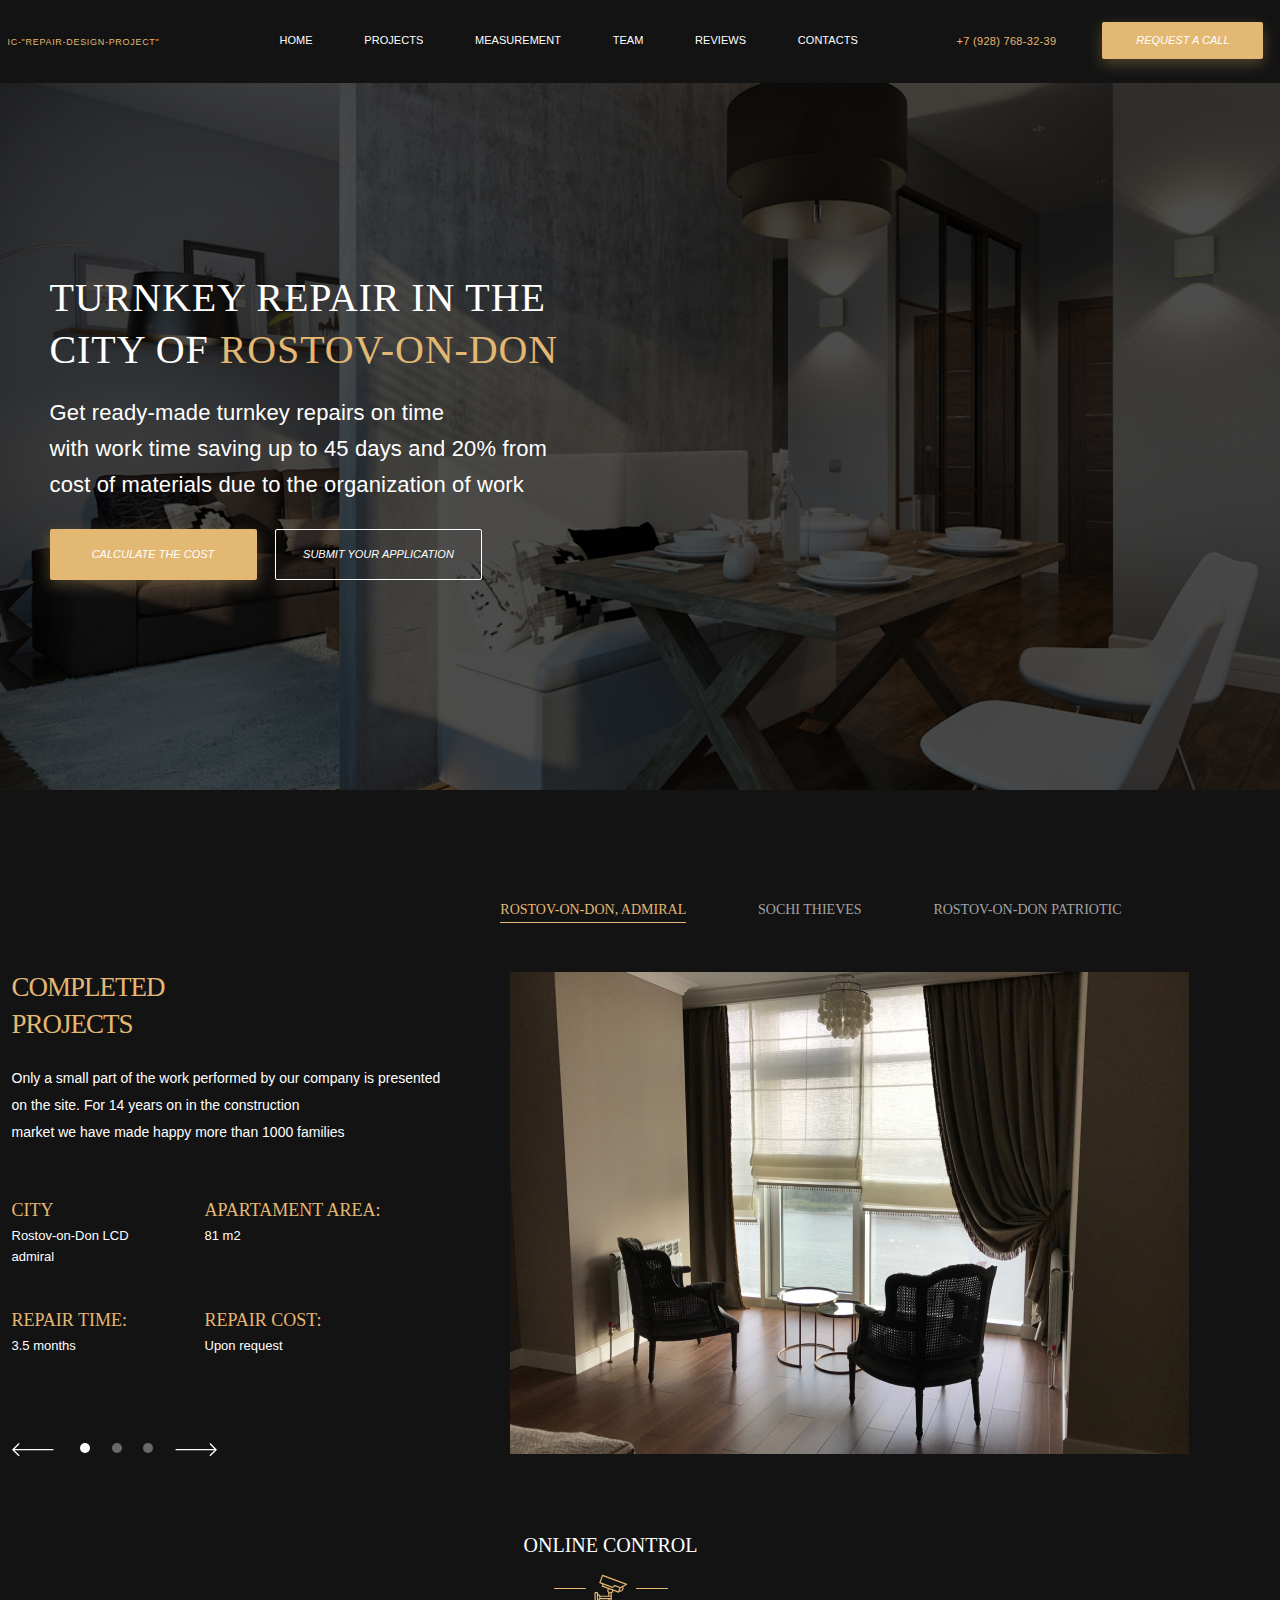
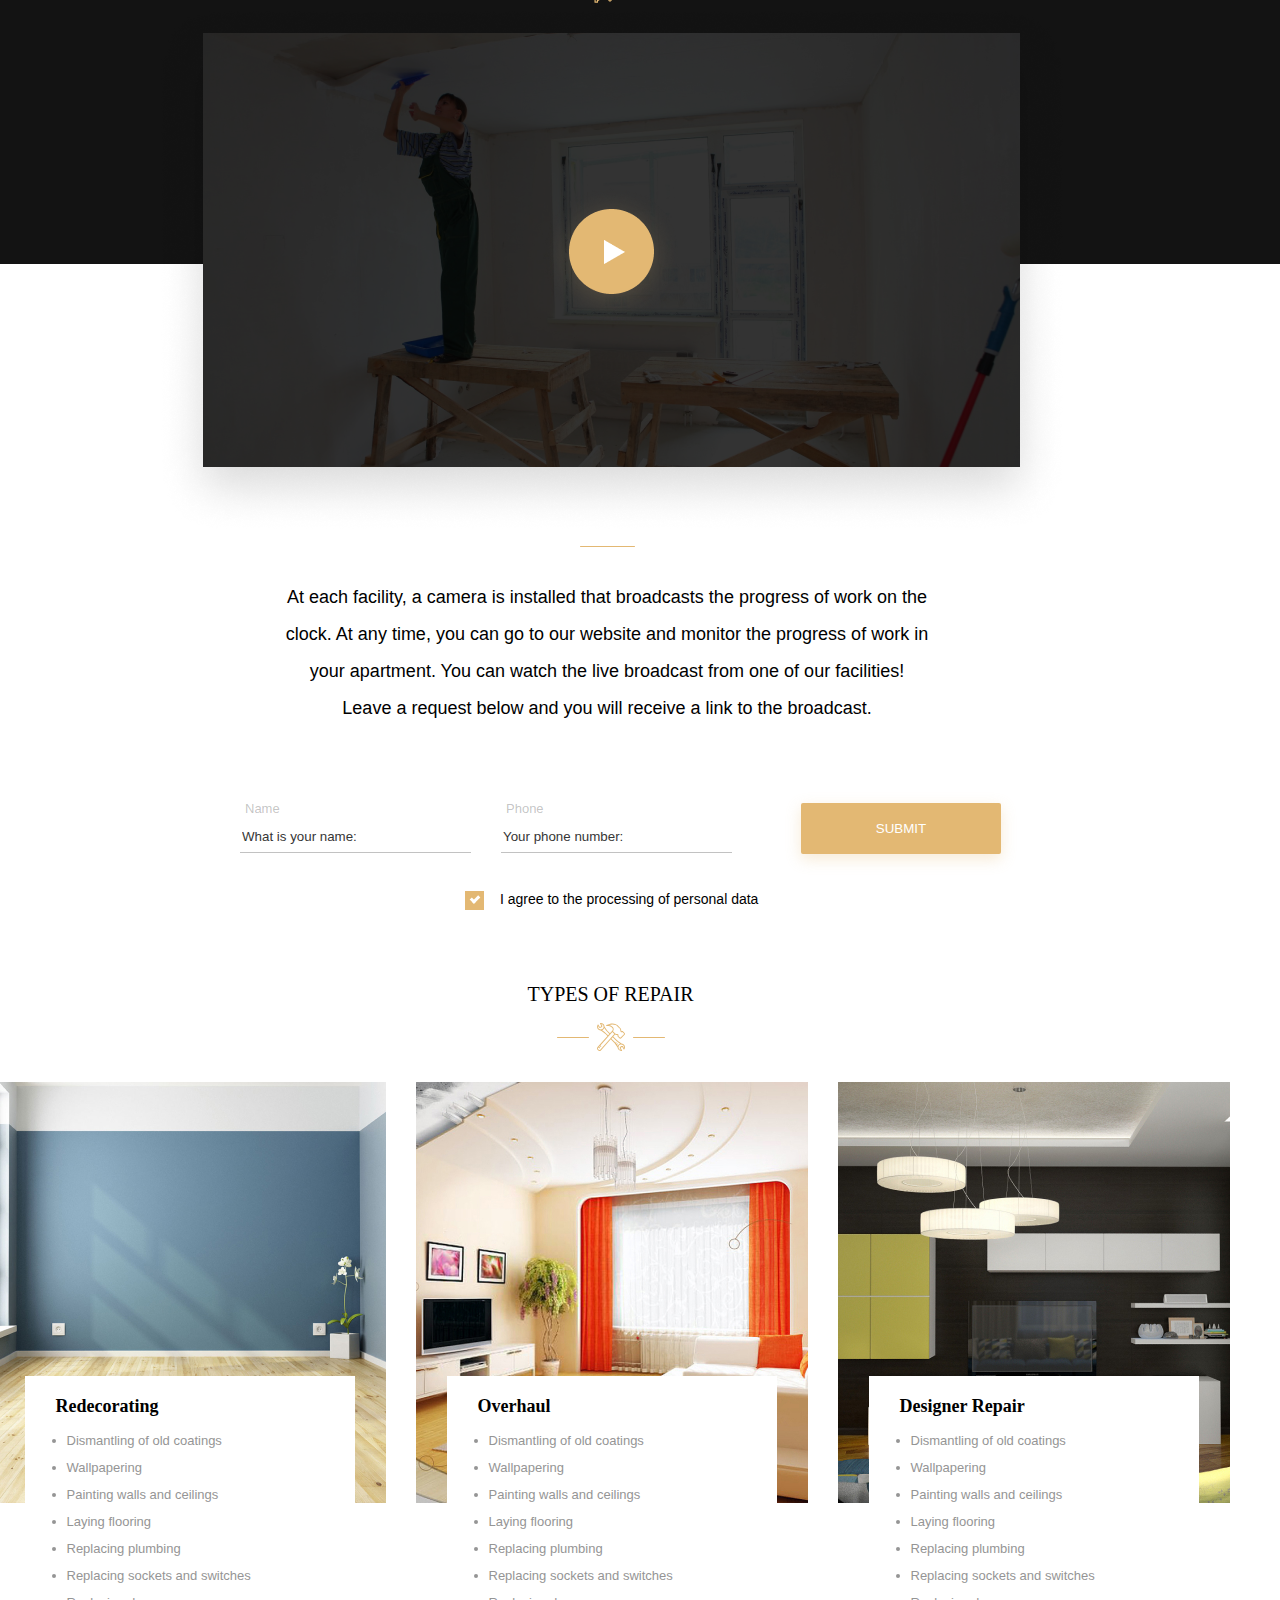
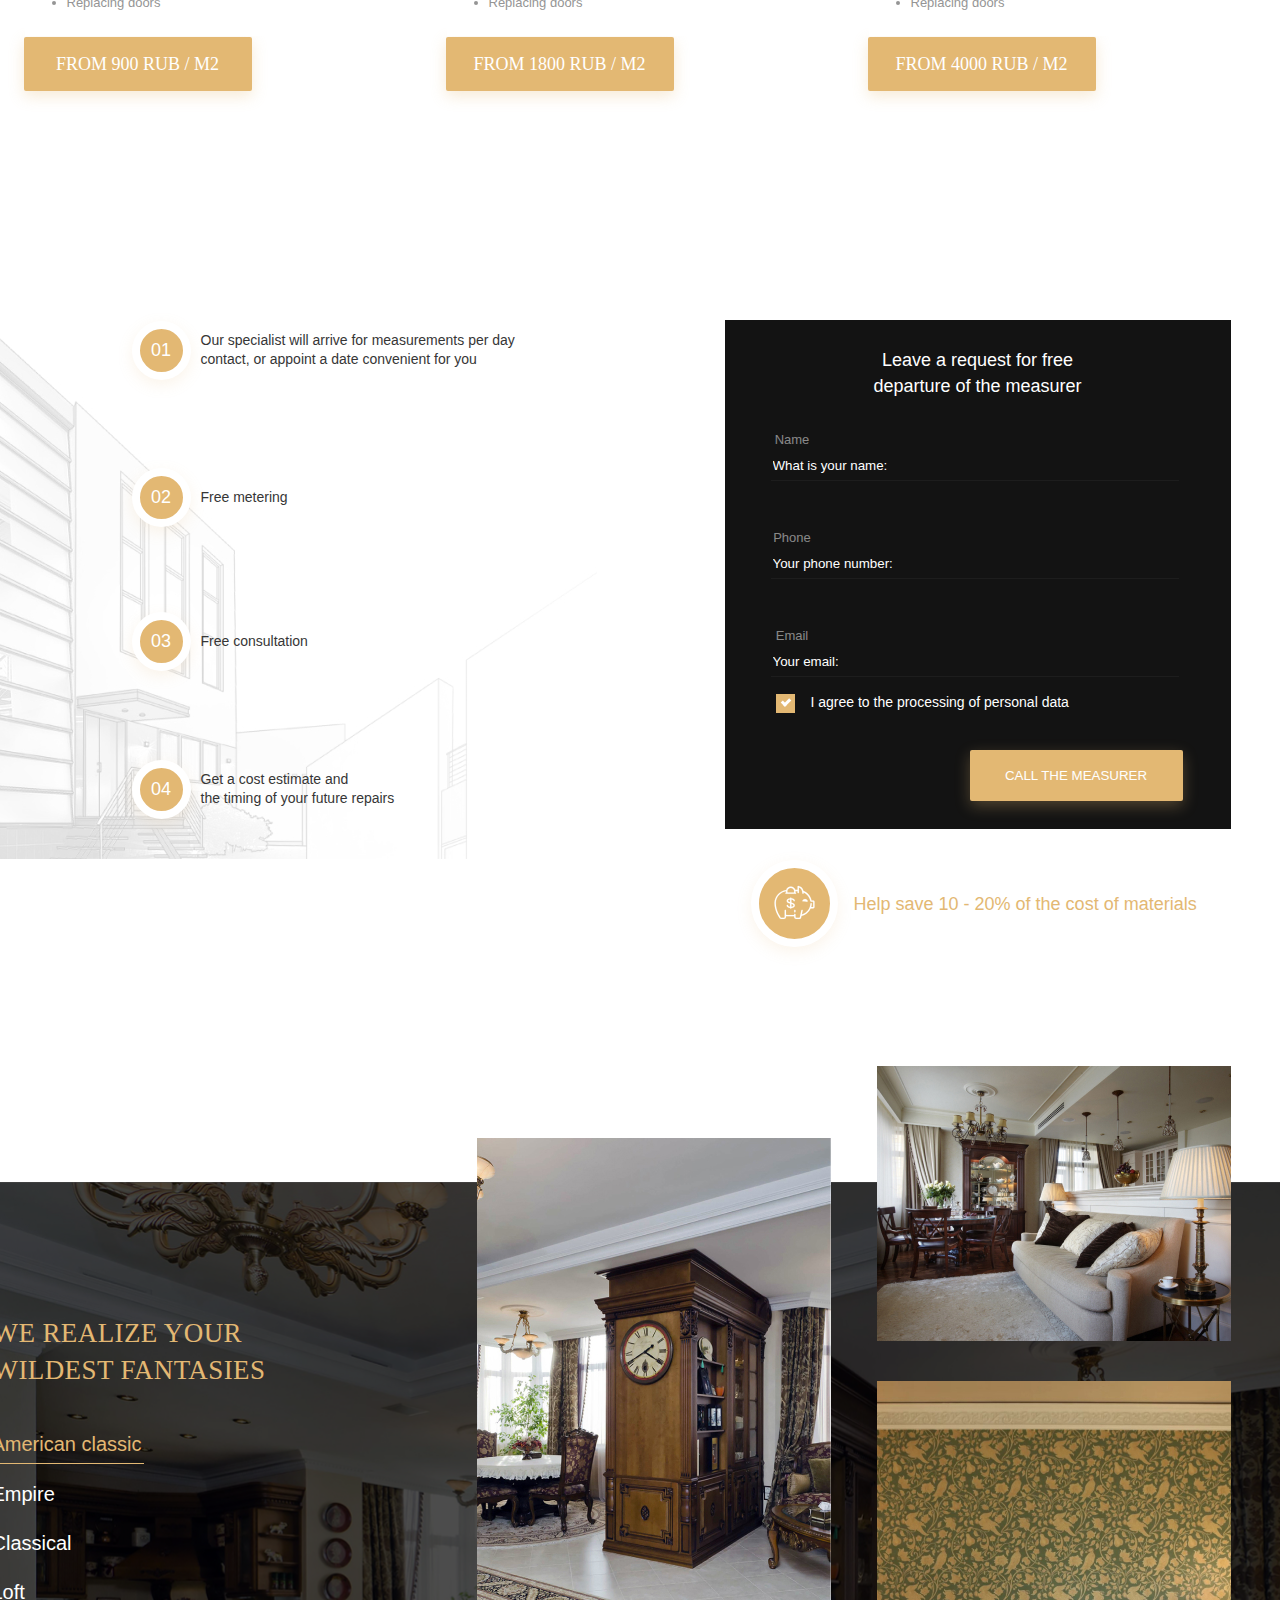
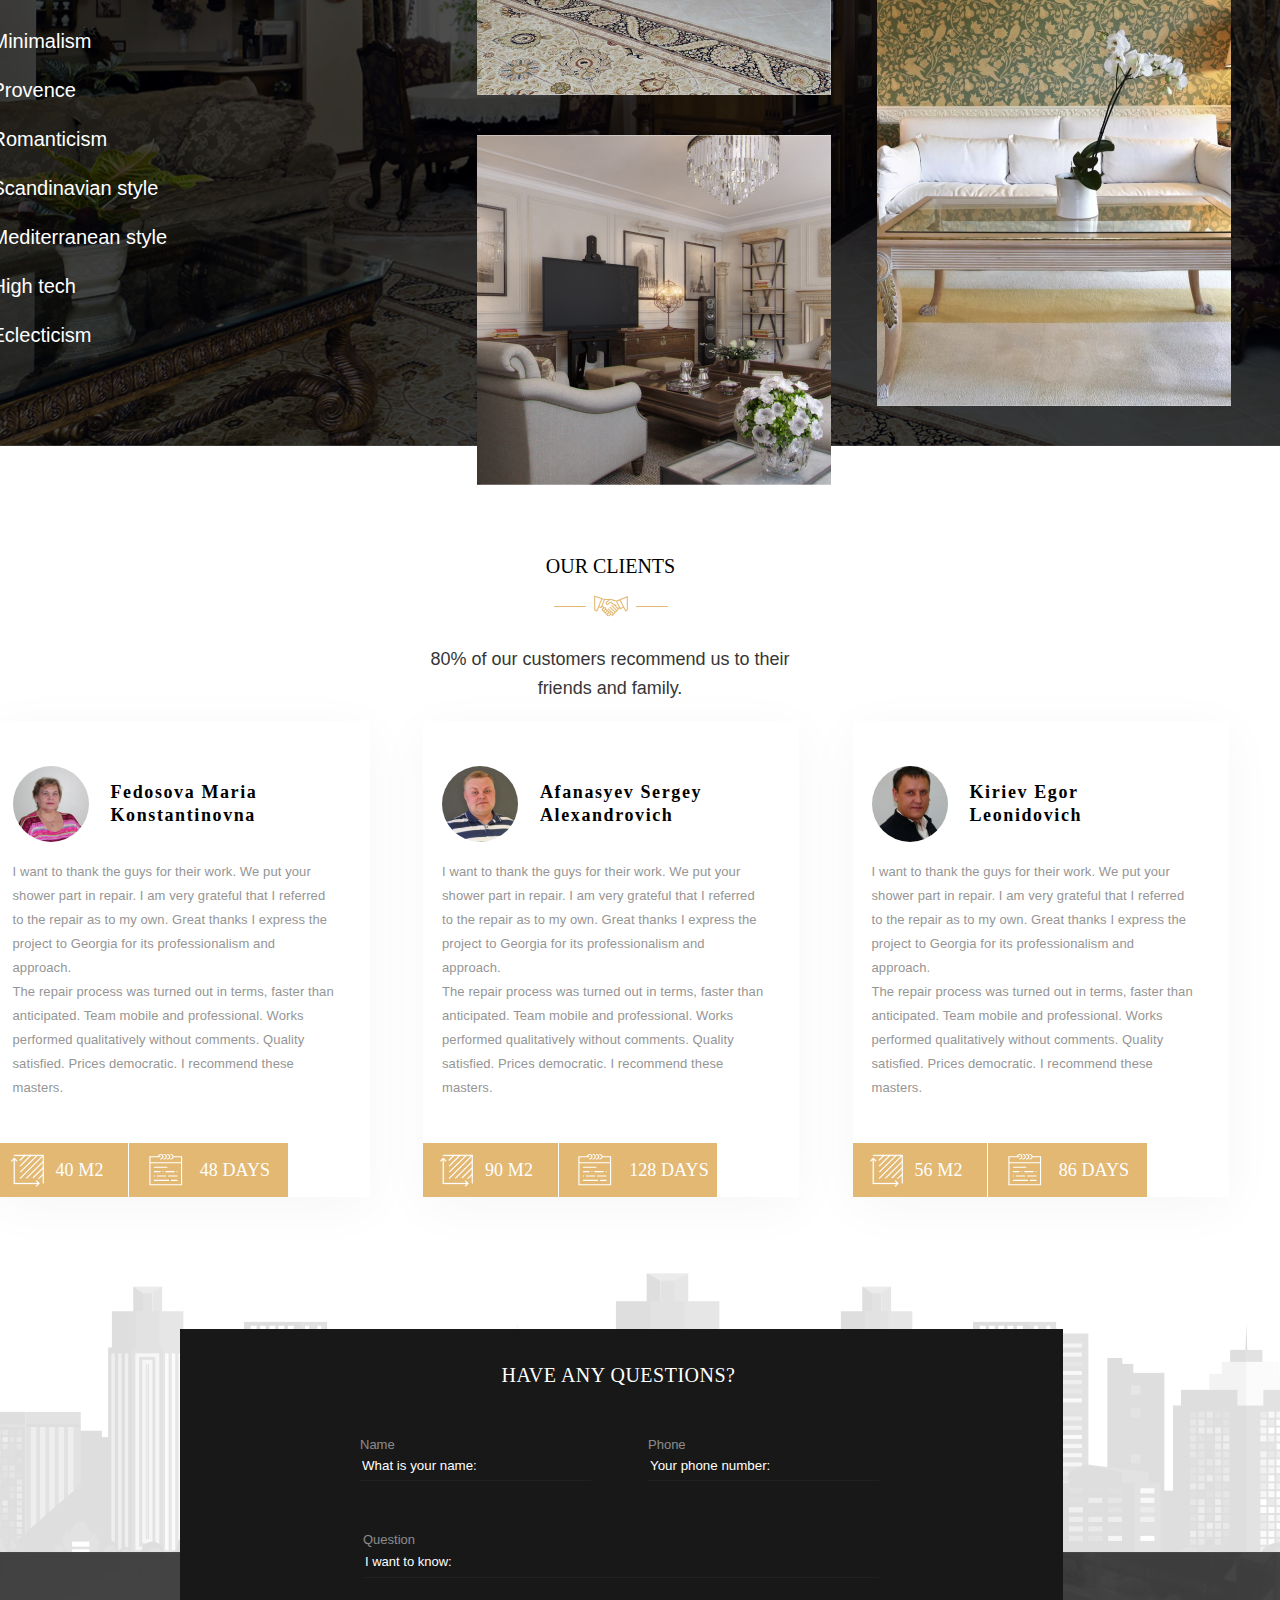
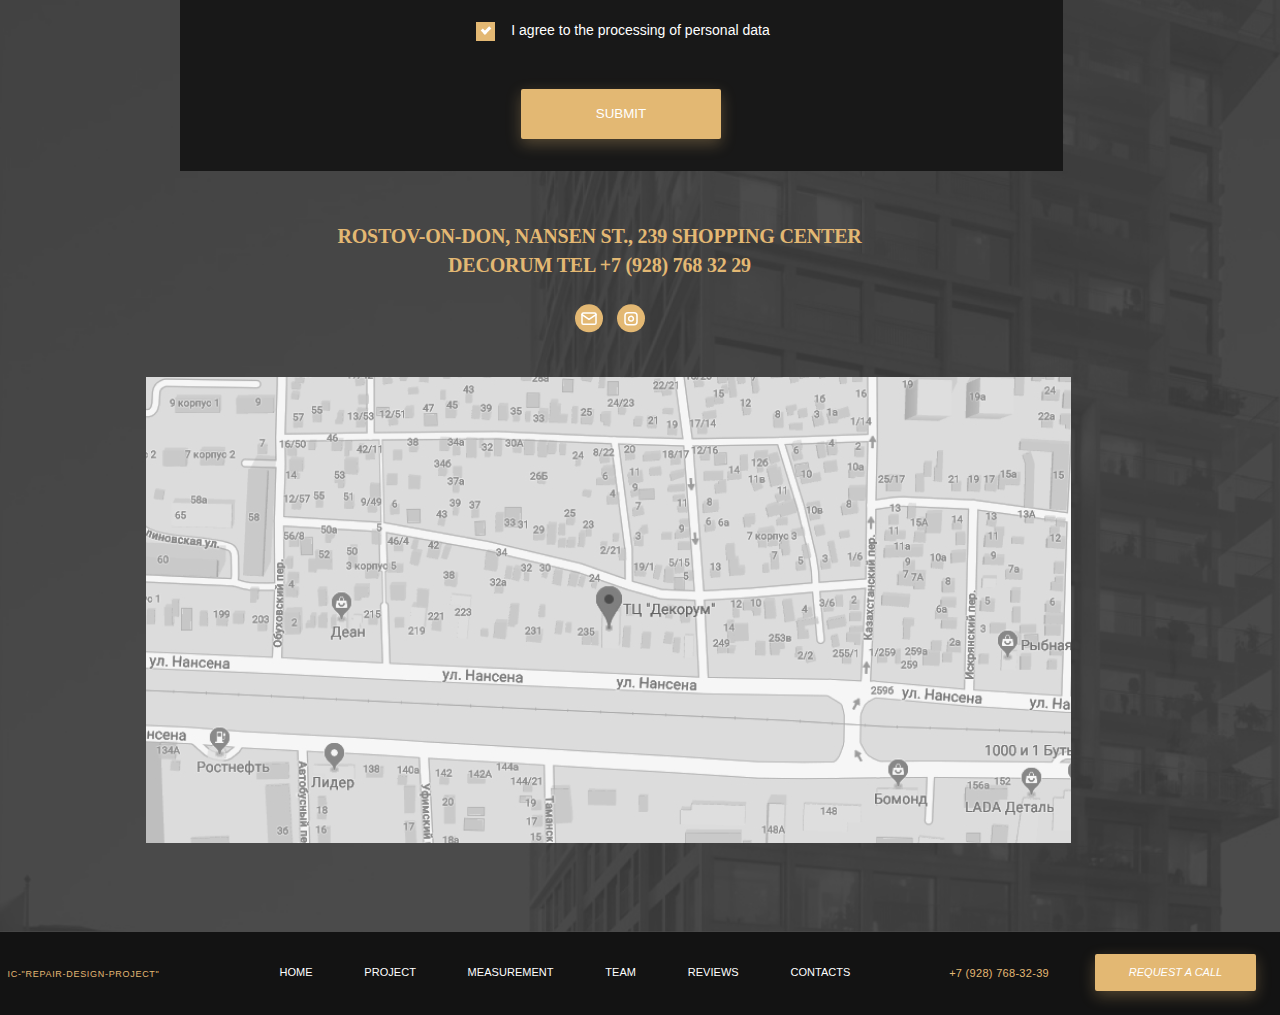
<file: index.html>
<!DOCTYPE html>
<html lang="en">
<head>
    <meta charset="UTF-8">
    <meta http-equiv="X-UA-Compatible" content="IE=edge">
    <meta name="viewport" content="width=device-width, initial-scale=1.0">
    <link rel="stylesheet" href="css/style.css">
    <link href="https://fonts.googleapis.com/css2?family=Open+Sans:ital,wght@0,400;0,700;1,400&display=swap" rel="stylesheet">
    <link href="https://fonts.googleapis.com/css2?family=Open+Sans:ital,wght@0,400;0,700;1,400&display=swap" rel="stylesheet">
    <title>IC "Repair Design Project"</title>
</head>
<body>
    <header class="header">
        <div class="container-head"> 
            <div class="logo">
                IC-"Repair-Design-Project"
            </div>
            <nav>
                <ul class="header-navigation">
                    <li class="header-navigation_iteam"><a href="#">Home</a></li>
                    <li class="header-navigation_iteam"><a href="#">Projects</a></li>
                    <li class="header-navigation_iteam"><a href="#">Measurement</a></li>
                    <li class="header-navigation_iteam"><a href="#">Team</a></li>
                    <li class="header-navigation_iteam"><a href="#">Reviews</a></li>
                    <li class="header-navigation_iteam"><a href="#">Contacts</a></li> 
                </ul>
            </nav>
            <span class="num">+7 (928) 768-32-39</span>
            <button class="button zero">
                Request a call
            </button> 
        </div>  
    </header>
    <main>
        <section class="background_img">
            <div class="fixed-container">
                <div class="container-one">
                    <h1 class="title">
                        Turnkey Repair in the city of <span class="colortext">Rostov-on-Don</span>
                    </h1>
                    <p>
                        Get ready-made turnkey repairs on time<br>
                        with work time saving up to 45 days and 20% from
                        cost of materials due to the organization of work
                    </p>
                    <button class="button one">CALCULATE THE COST</button>
                    <button class="button_2">SUBMIT YOUR APPLICATION</button>
                </div>
            </div>
            <div class="overlay_img"></div>
        </section>
        <section class="black_1">
            <div class="fixed-container container-nav-slider">
                
                    <nav class="nav-slider">
                        <ul class="ul-slider">
                            <li class="slider-button bt-activ">Rostov-on-Don, Admiral</li>
                            <li class="slider-button">Sochi Thieves</li>
                            <li class="slider-button">Rostov-on-Don Patriotic</li>
                        </ul>
                    </nav>
                
            </div>
            <div class="fixed-container">
                <div class="info-slider">
                    <h2 class="name-sl">Completed projects</h2>
                    <p class="info">Only a small part of the work performed by our company is presented on the site. For 14 years on in the construction<br> 
                        market we have made happy more than 1000 families</p>
                    <div class="four_elements">
                        <div class="element">
                            <h3>City</h3>
                            <p>Rostov-on-Don
                                LCD admiral</p>
                        </div>
                        <div class="element">
                            <h3>Apartament area:</h3>
                            <p>81 m2</p>
                        </div>
                        <div class="element">
                            <h3>Repair time:</h3>
                            <p>3.5 months</p>
                        </div>
                        <div class="element">
                            <h3>Repair cost:</h3>
                            <p>Upon request</p>
                        </div>
                    </div>
                    <div class="navigation-slider_2">
                        <img src="images/Group.svg" alt="" class="arrow">
                        <div class="dot dot-active"></div>
                        <div class="dot"></div>
                        <div class="dot"></div>
                        <img src="images/Group.svg" alt="" class="arrow_revers">
                    </div>
                </div>
                <div class="slider">
                    <img src="images/slide1.jpg" alt="Слайд 1">
                </div>
            </div>
            <div class="fixed-container fut-black">
                <div class="fut-black-conteiner">
                    <div class="fut-black-cont">
                        Online control
                    </div>
                    <div class="icon-fut-black">
                        <div class="small-container">
                            <div class="line"></div>
                            <img src="images/Vector.svg" alt="">
                            <div class="line"></div>
                        </div>
                    </div>
                </div>
            </div>
            <div class="fixed-container">
                <div class="video-content">
                    <img src="images/video.png" alt="">
                    <img src="images/video-button.png" alt="" class="video-button">
                </div>
            </div>
        </section>
        <section class="white-block-inf-product">
            <div class="fixed-container">
                <div class="line-and-text">
                    <div class="line long"></div>
                    <p>
                        At each facility, a camera is installed that broadcasts the progress of work on the clock. At any time, you can go to our website and monitor the progress of work in your apartment. You can watch the live broadcast from one of our facilities!
                        <br>Leave a request below and you will receive a link to the broadcast.
                    </p>
                </div>
            </div>
            <div class="fixed-container container-name-phone">
                <div class="cont-name-phone">
                <p>Name</p>
                <input type="text" class="input" placeholder="What is your name:">
                </div>
                <div class="cont-name-phone">
                <p>Phone</p>
                <input type="text" class="input" placeholder="Your phone number:"> 
                </div>
                <button class="button three">Submit</button>
            </div>
            
            <div class="check-kont">
                <label class="container">I agree to the processing of personal data
                    <input type="checkbox" checked="yes">
                    <span class="checkmark"></span>
                </label>
            </div>
            <div class="fixed-container fut-black">
                <div class="fut-black-conteiner">
                    <div class="fut-white-cont">
                        TYPES OF REPAIR
                    </div>
                    <div class="icon-fut-black">
                        <div class="small-container">
                            <div class="line"></div>
                            <img src="images/Молоток-ключ.svg" alt="">
                            <div class="line"></div>
                        </div>
                    </div>
                </div>
            </div>
            <div class="fixed-container">
                <div class="products">
                    <div class="product">
                        <div class="image-box">
                            <img src="images/pr-image-1.jpg" alt="Комната 1">
                        </div>
                        <div class="text-box">
                            <h3>Redecorating</h3>
                            <ul>
                                <li>Dismantling of old coatings</li>
                                <li>Wallpapering</li>
                                <li>Painting walls and ceilings</li>
                                <li>Laying flooring</li>
                                <li>Replacing plumbing</li>
                                <li>Replacing sockets and switches</li>
                                <li>Replacing doors</li>
                            </ul>
                        </div>
                        <button class="button four">from 900 rub / m2</button>
                    </div>
                    <div class="product">
                        <div class="image-box">
                            <img src="images/pr-image-2.jpg" alt="Комната 2">
                        </div>
                        <div class="text-box">
                            <h3>Overhaul</h3>
                            <ul>
                                <li>Dismantling of old coatings</li>
                                <li>Wallpapering</li>
                                <li>Painting walls and ceilings</li>
                                <li>Laying flooring</li>
                                <li>Replacing plumbing</li>
                                <li>Replacing sockets and switches</li>
                                <li>Replacing doors</li>
                            </ul>
                        </div>
                        <button class="button four">from 1800 rub / m2</button>
                    </div>
                    <div class="product">
                        <div class="image-box">
                            <img src="images/pr-image-3.jpg" alt="Комната 3">
                        </div>
                        <div class="text-box">
                            <h3>Designer Repair</h3>
                            <ul>
                                <li>Dismantling of old coatings</li>
                                <li>Wallpapering</li>
                                <li>Painting walls and ceilings</li>
                                <li>Laying flooring</li>
                                <li>Replacing plumbing</li>
                                <li>Replacing sockets and switches</li>
                                <li>Replacing doors</li>
                            </ul>
                        </div>
                        <button class="button four">from 4000 rub / m2</button>
                    </div>
                </div>
            </div>
        <div class="fixed-container">
            <div class="box-regiser">
                <div class="conteiner-city-img">
                    <img src="images/backgraund-city.jpg" alt="Фон город">
                        <div class="benefits-four">
                            <div class="benefit-element">
                                <div class="var-circle">01</div>
                                <p>Our specialist will arrive for measurements per day<br>
                                    contact, or appoint a date convenient for you</p>
                            </div>
                            <div class="benefit-element">
                                <div class="var-circle">02</div>
                                <p>Free metering</p>
                            </div>
                            <div class="benefit-element">
                               <div class="var-circle">03</div> 
                                <p>Free consultation</p>
                            </div>
                            <div class="benefit-element">
                               <div class="var-circle">04</div> 
                               <p>Get a cost estimate and<br>
                                the timing of your future repairs</p>
                            </div>
                        </div>
                </div>
                <div class="request-registrashen">
                    <p>Leave a request for free
                        departure of the measurer</p>
                        <div class="request-fields">
                            <p>Name</p>
                            <input type="text" class="input request" placeholder="What is your name:"> 
                            <p>Phone</p>
                            <input type="text" class="input request" placeholder="Your phone number:"> 
                            <p>Email</p>
                            <input type="text" class="input request" placeholder="Your email:"> 
                        </div>
                        <div class="chekbox-conteiner">
                            <label class="container request-label">I agree to the processing of personal data
                                <input type="checkbox" checked="yes">
                                <span class="checkmark"></span>
                            </label>
                        </div>
                        <button class="button">Call the measurer</button>
                    </div>
            </div>
        </div>
    
        <div class="fixed-container">
            <div class="icon-pig">
                <div class="var-circle icon-fut">
                    <img src="images/pig.svg" alt="иконка свинка копилка">
                </div> 
                <p>Help save 10 - 20% of the cost of materials</p>
            </div>
        </div>
        </section>
        <section class="wildest-fantasies">
                <div class="fixed-container example-container">
                    <div class="text-examples">
                        <h2>We realize your wildest fantasies</h2>
                        <ul class="examples-list">
                            <li class="activ-example">American classic</li>
                            <li>Empire</li>
                            <li>Classical</li>
                            <li>Loft</li>
                            <li>Minimalism</li>
                            <li>Provence</li>
                            <li>Romanticism</li>
                            <li>Scandinavian style</li>
                            <li>Mediterranean style</li>
                            <li>High tech</li>
                            <li>Eclecticism</li>
                        </ul>
                    </div>
                    <div class="images-example">
                        <img src="images/four_image_1.jpg" alt="Интерьер №1">
                        <img src="images/four_image_3.jpg" alt="Интерьер №3">
                        
                    </div>
                    <div class="images-example_two">
                        <img src="images/four_image_2.jpg" alt="Интерьер №2">
                        <img src="images/four_image_4.jpg" alt="Интерьер №4">
                    </div>
                </div>
            <div class="overlay_img"></div>
        </section>
        <section class="our_clients">
            <div class="fixed-container fut-black">
                <div class="fut-black-conteiner">
                    <div class="fut-white-cont-two">
                        Our clients
                    </div>
                    <div class="icon-fut-black">
                        <div class="small-container">
                            <div class="line"></div>
                            <img src="images/hends.svg" alt="Значек рукопожатие">
                            <div class="line"></div>
                        </div>
                    </div>
                </div>
            </div>
            <div class="fixed-container">
                <div class="text-center">
                    <p>80% of our customers recommend us to their
                        friends and family.</p>
                </div>
            </div>
            <div class="fixed-container">
                <div class="conteiner-reviews">
                    <div class="review">
                        <div class="img-container">
                            <img src="images/human 1.jpg" alt="Человек 1">
                            <h3>Fedosova Maria
                                Konstantinovna</h3>
                        </div>
                        <p>
                            I want to thank the guys for their work. We put your shower part in repair. 
                            I am very grateful that I referred to the repair as to my own. Great thanks I express the project 
                            to Georgia for its professionalism and approach.<br>
                            The repair process was turned out in terms, faster than anticipated.
                            Team mobile and professional. Works performed qualitatively without comments. 
                            Quality satisfied.
                            Prices democratic. I recommend these masters.
                        </p>
                        <div class="orange-block">
                            <img src="images/icon size.svg" alt="Иконка размер" class="first-icon">
                            <p>40 М2</p> 
                            <div class="white-line"></div>
                            <img src="images/calendar.svg" alt="Иконка календарь" class="second-icon">
                            <p>48 DAYS</p>
                        </div>
                    </div>
                    <div class="review">
                        <div class="img-container">
                            <img src="images/human 2.jpg" alt="Человек 1">
                            <h3>Afanasyev Sergey Alexandrovich</h3>
                        </div>
                        <p>
                            I want to thank the guys for their work. We put your shower part in repair. 
                            I am very grateful that I referred to the repair as to my own. Great thanks I express the project 
                            to Georgia for its professionalism and approach.<br>
                            The repair process was turned out in terms, faster than anticipated.
                            Team mobile and professional. Works performed qualitatively without comments. 
                            Quality satisfied.
                            Prices democratic. I recommend these masters.
                        </p>
                        <div class="orange-block">
                            <img src="images/icon size.svg" alt="Иконка размер" class="first-icon">
                            <p>90 М2</p> 
                            <div class="white-line"></div>
                            <img src="images/calendar.svg" alt="Иконка календарь" class="second-icon">
                            <p>128 DAYS</p>
                        </div>
                    </div>
                    <div class="review">
                        <div class="img-container">
                            <img src="images/human 3.jpg" alt="Человек 1">
                            <h3>Kiriev Egor Leonidovich</h3>
                        </div>
                        <p>
                            I want to thank the guys for their work. We put your shower part in repair. 
                            I am very grateful that I referred to the repair as to my own. Great thanks I express the project 
                            to Georgia for its professionalism and approach.<br>
                            The repair process was turned out in terms, faster than anticipated.
                            Team mobile and professional. Works performed qualitatively without comments. 
                            Quality satisfied.
                            Prices democratic. I recommend these masters.
                        </p>
                        <div class="orange-block">
                            <img src="images/icon size.svg" alt="Иконка размер" class="first-icon">
                            <p>56 М2</p> 
                            <div class="white-line"></div>
                            <img src="images/calendar.svg" alt="Иконка календарь" class="second-icon">
                            <p>86 DAYS</p>
                        </div>
                    </div>
                </div>
            </div>
            <div class="overlay_img_white"></div>
        </section>
        <section class="black-end">
            <div class="fixed-container">
                <div class="questions-container">
                    <h2>have any questions?</h2>
                    <div class="questions-container_line">
                        <div class="input-box">
                            <p>Name</p>
                            <input type="text" class="input questions"  placeholder="What is your name:">
                        </div>
                        <div class="input-box">
                            <p>Phone</p>
                            <input type="text" class="input questions"  placeholder="Your phone number:">
                        </div>
                    </div>
                    <div class="input-box-long">
                        <p>Question</p>
                        <input type="text" class="input questions"  placeholder="I want to know:">
                    </div>
                    <label class="container">I agree to the processing of personal data
                        <input type="checkbox" checked="yes">
                        <span class="checkmark"></span>
                    </label>
                    <button class="button">submit</button>
                </div>               
            </div>
            
            <div class="fixed-container">
                <div class="location-social">   
                    <h2>
                        Rostov-on-Don, Nansen St., 239 Shopping Center
                        Decorum Tel +7 (928) 768 32 29
                    </h2>
                    <div class="img-box">
                        <img src="images/icon-messege.svg" alt="Иконка письмо">
                        <img src="images/icon-inst.svg" alt="Иконка Instagram">
                    </div>
                    <div class="map-container">
                        <img src="images/map.jpg" alt="Местонахождение" class="map">
                    </div>
                </div> 
            </div>
            <div class="overlay_img"></div>
        </section>
    </main>
   
    <footer class="footer">
        <div class="container-head"> 
            <div class="logo">
                IC-"Repair-Design-Project"
            </div>
            <nav>
                <ul class="header-navigation">
                    <li class="header-navigation_iteam"><a href="#">Home</a></li>
                    <li class="header-navigation_iteam"><a href="#">Project</a></li>
                    <li class="header-navigation_iteam"><a href="#">Measurement</a></li>
                    <li class="header-navigation_iteam"><a href="#">Team</a></li>
                    <li class="header-navigation_iteam"><a href="#">Reviews</a></li>
                    <li class="header-navigation_iteam"><a href="#">Contacts</a></li> 
                </ul>
            </nav>
            <span class="num">+7 (928) 768-32-39</span>
            <button class="button zero">
                Request a call
            </button> 
        </div>  
    </footer>
</body>
</html>
</file>
<file: css/style.css>
body
{
    font-family: 'Nunito Sans','Arial', sans-serif;
    font-style: normal; 
    margin: 0;
   
}

*
{
    box-sizing: border-box;
    list-style: none;
    text-decoration: none;
}

.button
{    
    background-color: #E3B873;
    margin: 0 auto;
    width: 161px;
    height: 37px;
    color: #fff;
    border: 0;
    text-transform: uppercase;
    box-shadow: 0px 5px 15px rgba(227, 184, 115, 0.3);
    border-radius: 2px;
    cursor: pointer;
}

.zero
{
  margin-left: 46px;
  margin-top: -2px;
  font-style: italic;
  font-weight: 400;
  font-size: 11px;
  line-height: 15px;
  
}

.button:hover
{
    background-color: #8d6a31;
}

.logo
{
    color: #E3B873;
    font-size: 9px;
    line-height: 14px;
    letter-spacing: 0.7px;
    text-transform: uppercase;
}

.container-head
{
    display: flex;
    justify-content: space-between;
    height: 83px;
    align-items: center;
    max-width: 1265px;
    margin: 0 auto;
}

.header, .footer
{
    background-color: #131313;
    
}

.num
{
    font-size: 11px;
    line-height: 15px;
    color: #E3B873;
    letter-spacing: 0.3px;
}
.header-navigation
{
    list-style: none;
    display: flex;
    margin-left: 80px;
    margin-right: 47px;
    margin-top: 11px;

}


.header-navigation_iteam
{
  margin-right: 51.7px;
  letter-spacing: 0.04px;
}

.header-navigation_iteam a
{
    text-decoration: none;
    color: #fff;
    text-transform: uppercase;
    font-size: 11px;
    line-height: 15px;
    cursor: pointer;
}

.header-navigation_iteam a:hover
{
    color: #E3B873;
}

.background_img
{
    background-image: url('../images/image_1.jpg');
    background-size: cover;
    height: 707px;
    position: relative;
    padding-top: 189px;   
}
.overlay_img
{
    position: absolute;
    background: rgba(0, 0, 0, 0.7);
    content: '';
    top: 0;
    left: 0;
    right: 0;
    bottom: 0;
}

.container-one
{
    position: relative;
    z-index: 1;   
    margin-left: 38px;
    width: 676px;   
}

.title
{
  margin: 0;
  font-family: 'Yeseva One';
  font-style: normal;
  font-weight: 400;
  font-size: 40px;
  letter-spacing: 0.9px;
  line-height: 52px;
  text-transform: uppercase;
  width: 509px;
  color: #FFFFFF;  
}

.colortext
{
    color: #E3B873;
}
.container-one p
{
  color: #fff;
  font-size: 22px;
  line-height: 36px;
  width: 520px;
  margin-top: 19px;
  letter-spacing: 0.15px;
}

.button_2
{
    background: transparent;
    border: 1px solid #fff;
    margin:0 auto;
    width: 207px;
    height: 51px;
    color: #fff;
    text-transform: uppercase;
    border-radius: 2px;
    margin-left: 20px;
    font-style: italic;
    font-weight: 400;
    font-size: 11px;
    line-height: 15px;
    text-align: center;
    cursor: pointer;
}

.button_2:hover
{
    background-color: rgba(0, 0, 0, 0.3);
}

.one
{
  width: 207px;
  height: 51px;
  font-style: italic;
  font-weight: 400;
  font-size: 11px;
  line-height: 15px;
  text-align: center;
  margin-top: 4px;
  margin-right: -6px;
}

.black_1
{
    background: #131313;
    height: 1074px;   
}

.ul-slider
{
    margin: 0 auto;
    padding: 0;
    display: flex;
    
}

.slider-button
{
    margin: 0 auto;
    color: rgb(163, 163, 163);
    text-transform: uppercase;
    font-family: 'Yeseva One';
    font-style: normal;
    font-weight: 400;
    font-size: 14px;
    line-height: 25px;
    cursor: pointer;
}

.bt-activ
{
    color: #E3B873;
    border-bottom: 1px solid;
    
}

.nav-slider
{
    width: 693px;
    margin-top: 107px;
    margin-right: 100px;
    
}


.name-sl
{
    font-family: 'Yeseva One';
    font-style: normal;
    font-weight: 400;
    width: 200px;
    font-size: 27px;
    line-height: 37px;
    letter-spacing: -1px;
    text-transform: uppercase;
    color: #E3B873;
    margin-top: -7px;
}

.info
{
    width: 429px;
    font-weight: 400;
    font-size: 14px;
    line-height: 27px;
    color: #FFFFFF;  
    margin-bottom: 34px;
    
} 


.fixed-container
{
    display: flex;
    justify-content: space-between;
    align-content: flex-start;
    max-width: 1257px;
    margin: 0 auto;
    z-index: 1;
}

.container-nav-slider
{
    display: flex;
    justify-content: flex-end;
    flex-direction: row;
}

li.slider-button {
    margin-right: 47px;
}

.four_elements
{
    width: 442px;
    display: flex;
    flex-wrap: wrap;
    color: #fff;
}

.four_elements h3
{
    font-family: 'Yeseva One';
    font-style: normal;
    font-weight: 400;
    font-size: 18px;
    line-height: 25px;
    text-transform: uppercase;
    color: #E3B873;
}

.element
{
    margin-right: 57px;
    margin-bottom: 10px;
}

.element p
{
    width: 136px;
    font-size: 13px;
    line-height: 21px;
    margin-top: -16px;
}

.info-slider
{
    padding-top: 53px;
}

.slider
{
    margin-right: 80px;
    padding-top: 49px;
}

.navigation-slider_2
{
    margin-top: 64px;
    display: flex;
    justify-content: space-between;
    width: 205px;

}

.arrow_revers
{
    transform: scale(-1, 1);
    cursor: pointer;
}

.arrow
{
  cursor: pointer;
}

.dot
{
    background-color: #696969;
   width: 10px;
   height: 10px;
   border-radius: 50%;
   margin-right: -5px;
}

.dot-active
{
    background-color: #fff;
}

.fut-black-conteiner
{
    display: flex;
    align-items: center;
    flex-direction: column;
    margin-left: -59px;
}

.fut-black
{
    display: flex;
    margin-top: 73px;
    flex-direction: column;
    
}

.fut-black-cont
{
    color: #fff;
    margin: auto;
    font-family: 'Yeseva One';
    font-size: 20px;
    line-height: 28px;
    text-transform: uppercase;   
}

.icon-fut-black
{
    margin-top: 15px;
}

.line
{
    width: 32px;
    height: 1px;
    background: #E3B873;
    border-radius: 30px;  
    margin-right: 8px;  
    margin-left: 8px;
}

.small-container
{
   
    display: flex;
    align-items: center;
    margin: 0 auto;
}

.video-content
{
    display: flex;
    margin: auto;
    align-items: center;
    flex-direction: column;
    margin-left: 141px;
}

.video-button
{
    margin-top: -353px;
}

.line-and-text
{
    display: flex;
    margin: 0 auto;
    margin-top: 282px;
    margin-left: 262px;
    text-align: center;
    width: 667px;
    font-weight: 400;
    font-size: 18px;
    line-height: 37px;
    align-items: center;
    flex-direction: column;
    
}

.line-and-text p
{
    margin-top: 32px;
}

.long
{
    width: 55px;
}

.input
{
    
    width: 231px;
    height: 31px;
    border: 1px solid rgba(54, 54, 54, 0.3);
    border-top: none;
    border-left: none;
    border-right: none;
    margin-top: -10px;
    outline:none;     
}

.input::placeholder
{
  color: #fff;
}

.cont-name-phone
{
    display: flex;
    flex-direction: column;
    margin-right: 30px;
    color: rgba(54, 54, 54, 0.3);
    font-size: 13px;
    line-height: 21px; 
}

.cont-name-phone input::placeholder
{
  color: #363636;
}

.cont-name-phone p
{
    margin-left: 5px;
}

.three
{
    width: 200px;
    height: 51px;
    margin-top: 20px;
}

.container-name-phone
{
    display: flex;
    align-items: center;
    width: 800px;
    margin: 0 auto;
    margin-top: 38px;
}

.check-kont
{
    margin:0 auto;
    width: 400px;
    
}

.kont
{
    display: block;
    user-select: none;
}

.container 
{
    display: block;
    position: relative;
    padding-left: 35px;
    margin-bottom: 12px;
    cursor: pointer;
    font-size: 14px;
    user-select: none;
    margin-top: 37px;
    margin-left: 25px;
}
  
  .container input {
    position: absolute;
    opacity: 0;
    cursor: pointer;
    height: 0;
    width: 0;
  }
  
  .checkmark {
    position: absolute;
    top: 0;
    left: 0;
    height: 19px;
    width: 19px;
    background-color: #eee;
  }
  
  .container:hover input ~ .checkmark {
    background-color: #ccc;
  }
  
  .container input:checked ~ .checkmark {
    background-color: #E3B873;
  }
  
  .checkmark:after {
    content: "";
    position: absolute;
    display: none;
  }
  
  .container input:checked ~ .checkmark:after {
    display: block;
  }
  
  .container .checkmark:after {
    left: 7px;
    top: 3px;
    width: 3px;
    height: 6px;
    border: solid white;
    border-width: 0 3px 3px 0;
    -webkit-transform: rotate(45deg);
    -ms-transform: rotate(45deg);
    transform: rotate(45deg);
  }

  .fut-white-cont
  {
    margin: auto;
    font-family: 'Yeseva One';
    font-size: 20px;
    line-height: 28px;
    text-transform: uppercase;   
  }
 

  .image-box
  {
    width: 392px;
    margin-right: 30px;
    
  }

  .products
  {
    display: flex;
    margin-top: 31px;
    margin-left: -18px;
    margin-right: 3px;
  }

  .product
  {
    display: flex;
    flex-direction: column;
    align-items: center;

  }

  .text-box
  {
    position: relative;
    background-color: #fff;
    width: 330px;
    height: 260px;
    z-index: 2;
    margin-top: -131px;
    margin-left: -30px;
    margin-bottom: 13px;
  }

  .text-box ul li
  {
    list-style-type: disc;
    color: #959595;
    font-size: 13px;
    line-height: 27px;
    margin-left: 2px;
  }

  .text-box ul 
  {
    margin-top: -10px;
  }

  .text-box h3
  {
    margin-left: 31px;
    font-family: 'Yeseva One';
    font-style: normal;
    font-weight: 600;
    font-size: 18px;
    line-height: 25px;
  }

  .four
  {
    width: 228px;
    height: 54px;
    font-family: 'Yeseva One';
    font-style: normal;
    font-weight: 400;
    font-size: 18px;
    line-height: 25px;
    text-transform: uppercase;
    margin-left: 30px;
    margin-top: -12px;
  }

  .conteiner-city-img
  {
    margin-top: 170px;
    margin-left: 5px;
  }

  .benefits-four
  {
    
    width: 593px;
    margin-top: -631px;
    margin-left: 238px;
  }

  .benefit-element
  {
    display: flex;
    margin-top: 85px;
    font-size: 14px;
    line-height: 19px;
    color: #363636;
    align-items: center;
  }

  .var-circle
  {
    height: 59px;
    width: 59px;
    background-color: #E3B873;
    border: 8px solid #FFFFFF;
    box-shadow: 0px 5px 15px rgba(227, 184, 115, 0.15);
    border-radius: 30px;
    font-size: 18px;
    line-height: 25px;
    text-align: center;
    padding-top: 9px;
    color: #fff;
    margin-right: 10px;
  }

  .request-registrashen
  {
    width: 506px;
    height: 509px;
    background-color: #131313;
    margin-top: 229px;
  }

  .box-regiser
  {
    display:flex;
    margin-left: -123px;
  }

  .request-registrashen p
  {
    width: 271px;
    text-align: center;
    color: #fff;
    margin: 0 auto;
    margin-top: 27px;
    font-size: 18px;
    line-height: 26px;
  }

  .request-fields p
  {
    color: rgba(255, 255, 255, 0.5);
    font-size: 13px;
    line-height: 21px;
    margin-left: -68px;
  }

  .request
  {
    background-color: transparent;
    color: #fff;
    margin-left: 46px;
    width: 408px;
    margin-bottom: 19px;
    margin-top: 0px;
  }

  .request-fields
  {
   margin-top: 30px;
  }
  
  .request-label
  {
    color: #fff;
  }

  .chekbox-conteiner
  {
    margin-left: 26px;
    margin-top: -39px;
  }

  .request-registrashen button
  {
    width: 213px;
    height: 51px;
    margin-left: 245px;
    margin-top: 28px;
  }

  .our_clients
  {
    background: #fff;
    background-image: url("../images/backgraund-city-white.jpg");
    position: relative;
    background-position: 0px 585px;
    background-repeat: repeat-x;
    z-index: 1;
    

  }

  .overlay_img_white
  {
    position: absolute;
    background: rgba(255, 255, 255, 0.839);
    content: '';
    top: 0;
    left: 0;
    right: 0;
    bottom: 0;
    z-index: -1;
  }

  

  .icon-fut
  {
    width: 87px;
    height: 87px;
    border-radius: 100%;
    padding-left: 3px;
    padding-top: 9px;
    margin-right: 16px;
  }

  .icon-fut img
  {
    margin-top: 8px;
    margin-right: 2px;
  }

  .icon-pig
  {
    display: flex;
    width: 500px;
    margin: 0 auto;
    margin-top: 31px;
    margin-right: 18px;
    align-items: center;
    color: #E3B873;
    font-size: 18px;
    line-height: 26px;
  }

  .wildest-fantasies
  {
    margin-top: 235px;
    background-image: url('../images/background_fantasies.jpg');
    background-size: cover;
    height: 864px;
    position: relative;
  }

  .text-examples
  {
    margin-top: 111px;
    margin-left: -19px;
  }

  .text-examples h2
  {
    font-family: 'Yeseva One';
    font-style: normal;
    font-weight: 400;
    font-size: 27px;
    line-height: 37px;
    text-transform: uppercase;
    color: #E3B873;
    width: 300px;
    letter-spacing: 0.4px;
    margin-bottom: 36px;
  }

  .example-container
  {
    z-index: 1;
    position: relative;
  }

  .examples-list
  {
    color: #fff;
    font-size: 20px;
    line-height: 38px;
    margin-left: -41px;
  }

  .text-examples ul li
  {
    margin-bottom: 11px;
    cursor: pointer;
  }

  .activ-example
  {
    color: #E3B873;
    border-bottom: 1px solid #E3B873;
    width: 152px;
  }

  .images-example
  {
    margin-left: 184px;
    margin-top: -44px;
  }

  .images-example_two
  {
    margin-top: -116px;
    margin-left: 8px;

  }

  .images-example img, .images-example_two img
  {
    margin-bottom: 36px;
  }

  
  .fut-white-cont-two
  {
    margin: auto;
    font-family: 'Yeseva One';
    font-size: 20px;
    line-height: 28px;
    text-transform: uppercase;   
    margin-top: 33px;
    
  }

  .text-center
  {
    margin: 0 auto;
    width: 361px;
    margin-top: 10px;
    margin-left: 418px;
    font-style: normal;
    font-weight: 400;
    font-size: 18px;
    line-height: 29px;
    text-align: center;
    color: #363636;
  }

  .conteiner-reviews
  {
    width: 1235px;
    display: flex;
    align-items: center;
    justify-content: space-between;
    margin-left: -18px;
    margin-bottom: 355px;
  }

  .review
  {
    width: 376px;
    height: 476px;
    box-shadow: 0px 10px 50px rgba(0, 0, 0, 0.04);
  }

  .img-container
  {
    display: flex;
    align-items: flex-end;
  }

  .img-container h3
  {
    margin-left: 22px;
    margin-bottom: 15px;
    font-family: 'Yeseva One';
    font-size: 18px;
    line-height: 23px;
    width: 200px;
    letter-spacing: 1.6px;
  }

  .img-container img
  {
    border-radius: 50px;
    margin-top: 45px;
    margin-left: 19px;
  }

  .review p
  {
    margin-left: 19px;
    margin-top: 18px;
    width: 324px;
    font-size: 13px;
    line-height: 24px;
    letter-spacing: 0.1px;
    color: #959595;
  }

  .orange-block
  {
    margin-top: 43px;
    display: flex;
    background-color: #E3B873;
    width: 294px;
    justify-content: space-evenly;
    align-items: center;
    height: 54px;
  }

  .orange-block p
  {
    margin-left: 12px;
    font-family: 'Yeseva One';
    font-size: 18px;
    color: #fff;
  }

  .white-line
  {
    background-color: #fff;
    width: 1px;
    height: 54px;
    margin-left: -15px;
    margin-right: 25px;
  }

  .first-icon
  {
    margin-left: 17px;

  }

  .second-icon
  {
    margin-left: -5px;
    margin-right: 5px;
  }
  
  .black-end
  {
    
    background-image: url("../images/background-black-end.jpg");
    background-size: cover;
    height: 980px;
    position: relative;
  }

  .questions-container
  {
    display: flex;
    flex-direction: column;
    align-items: center;
    width: 883px;
    background-color:#181818;
    height: 442px;
    margin-top: -223px;
    margin-left: 168px;
    position: relative;
    z-index: 1;
  }

  .input-box
  {
    display: flex;
    flex-direction: column;
    margin-right: 30px;
    color: rgb(255, 255, 255);
    font-size: 13px;
    line-height: 21px;
    margin-left: 27px;
    margin-bottom: 30px;
    margin-top: -3px;
    
  }

  .questions
  {
    background-color: transparent;
    color: #fff;
    width: 231px;
  }

  .questions-container h2
  {
    margin-top: 32px;
    letter-spacing: 0.5px;
    margin-left: -5px;
    font-family: 'Yeseva One';
    font-weight: 400;
    font-size: 20px;
    line-height: 28px;
    text-transform: uppercase;
    color: #FFFFFF;
    margin-bottom: 35px;
  }

  .questions-container_line
  {
    display: flex;
    align-items: center;
    justify-content: center;
    margin-bottom: 8px;
  }

  .questions-container p
  {
    font-size: 13px;
    color: rgba(255, 255, 255, 0.5);
    margin-bottom: 5px;
  }

  .input-box-long .input
  {
    width: 516px;
    font-size: 13px;
  }

  .questions-container label
  {
    margin-top: 44px;
    margin-left: 4px;
    color:#fff;
  }

  .questions-container button
  {
    width: 200px;
    height: 50px;
    margin-top: 39px;
  }

  .location-social
  {
    margin: 0 auto;
    position: relative;
    z-index: 1;
    margin-top: 34px;
    margin-left: 321px;
  }

  .location-social h2
  {
    font-family: 'Yeseva One';
    font-style: normal;
    font-size: 20px;
    line-height: 29px;
    text-align: center;
    text-transform: uppercase;
    color: #E3B873;
    width: 534px;
    letter-spacing: -0.2px;
  }

  .location-social img
  {
    margin-left: 10px;
  }

  .img-box
  {
    width: 100px;
    margin: 0 auto;
    margin-left: 232px;
    margin-top: 24px;
  }

  .img-box
  {
    cursor: pointer;
  }

  .map
  {
    margin: 0 auto;
    margin-top: 40px;
    
  }

  .map-container
  {
    width: 1000px;
    margin: 0 auto;
    margin-left: -197px;
  }
</file>
